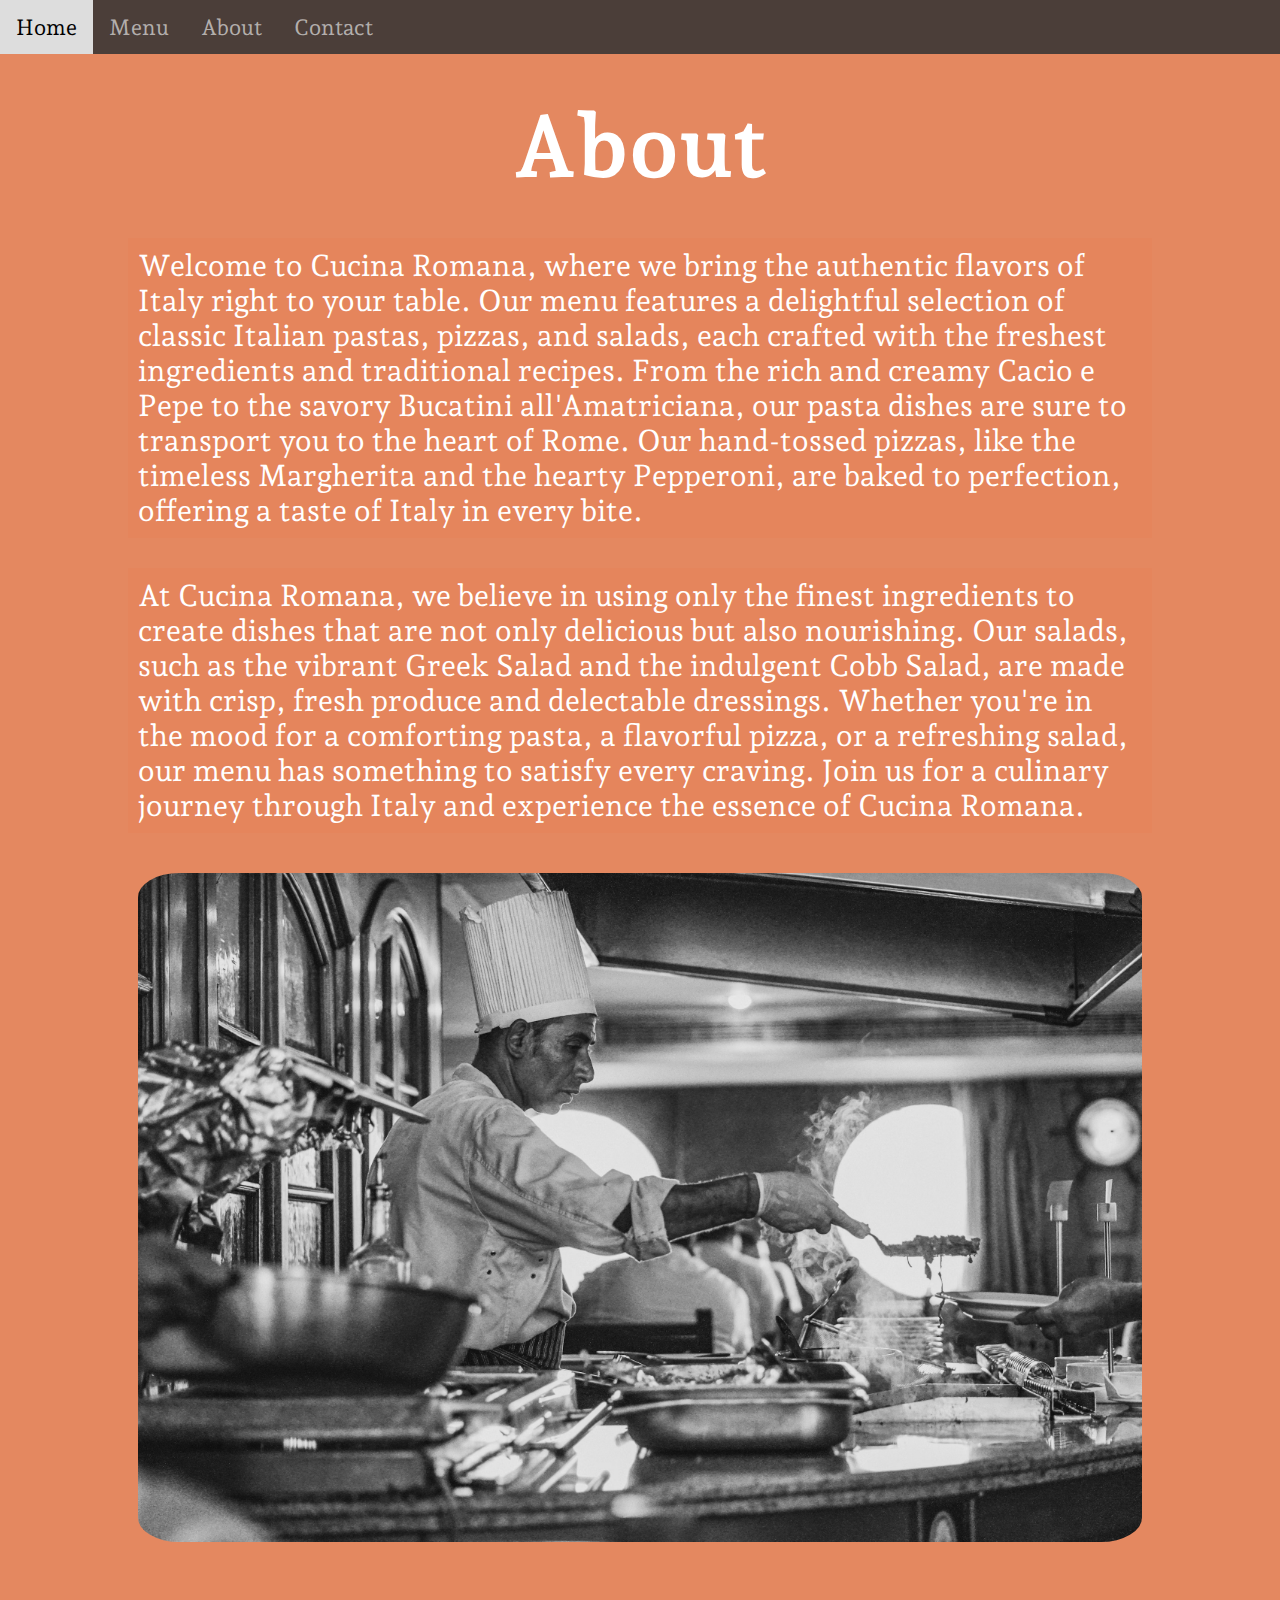
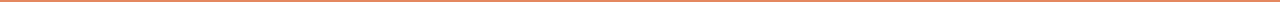
<file: pages/about.html>
<!DOCTYPE html>
<html lang="en">
<head>
<link href='https://fonts.googleapis.com/css?family=Andada Pro' rel='stylesheet'>
<link rel="stylesheet" href="/styles/styles.css">
<title>About</title>
<meta charset="utf-8">
<meta name="viewport" content="width=device-width, initial-scale=1">
</head>
<body id="body-about">
  <div class="wrapper" id="wrapper-about">
    <div class="topnav">
      <a href="/index.html">Home</a>
      <a href="/pages/menu.html">Menu</a>
      <a href="/pages/about.html">About</a>
      <a href="/pages/contact.html">Contact</a>
    </div>
    <div class="content" id="content-container">
      <h2>About</h2>
      <p class="about-us">Welcome to Cucina Romana, where we bring the authentic flavors of Italy right to your table. Our menu features a delightful selection of classic Italian pastas, pizzas, and salads, each crafted with the freshest ingredients and traditional recipes. From the rich and creamy Cacio e Pepe to the savory Bucatini all'Amatriciana, our pasta dishes are sure to transport you to the heart of Rome. Our hand-tossed pizzas, like the timeless Margherita and the hearty Pepperoni, are baked to perfection, offering a taste of Italy in every bite.</p>
      <p class="about-us">At Cucina Romana, we believe in using only the finest ingredients to create dishes that are not only delicious but also nourishing. Our salads, such as the vibrant Greek Salad and the indulgent Cobb Salad, are made with crisp, fresh produce and delectable dressings. Whether you're in the mood for a comforting pasta, a flavorful pizza, or a refreshing salad, our menu has something to satisfy every craving. Join us for a culinary journey through Italy and experience the essence of Cucina Romana.</p>
      <img id="chef-photo" src="/assets/chef.avif">
    </div>
  </div>
  </div>
</body>
</html>
</file>
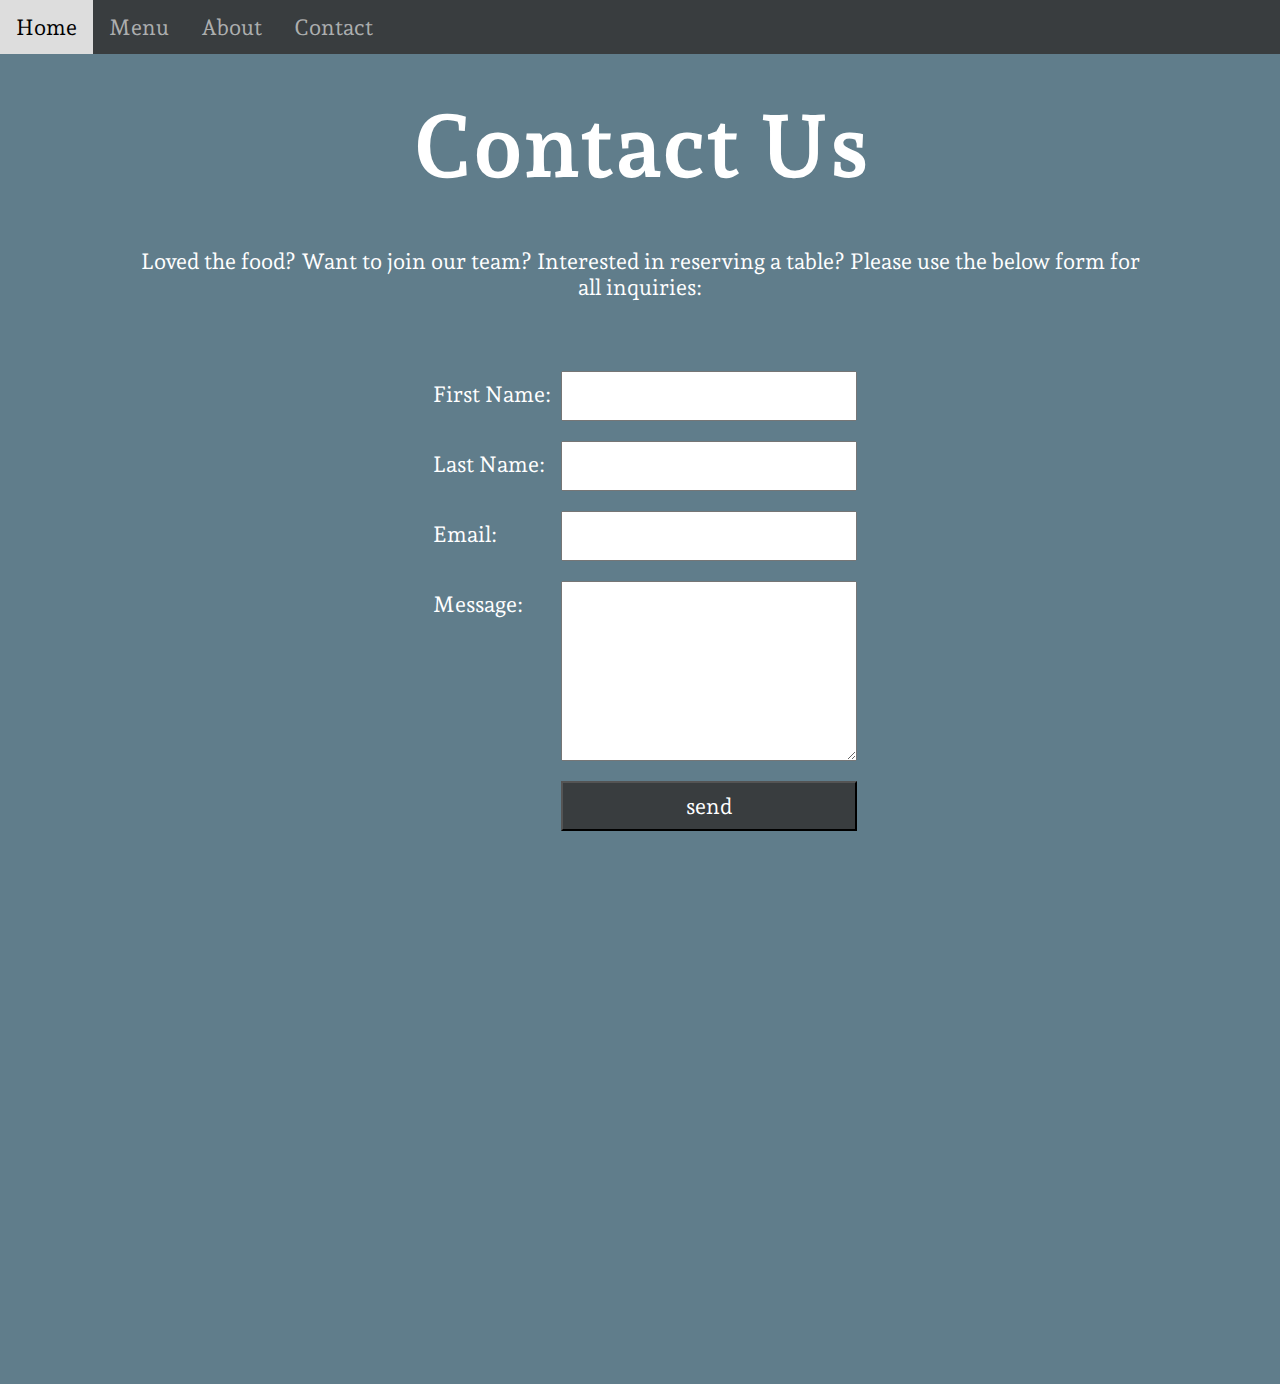
<file: pages/contact.html>
<!DOCTYPE html>
<html lang="en">
<head>
<link href='https://fonts.googleapis.com/css?family=Andada Pro' rel='stylesheet'>
<link rel="stylesheet" href="/styles/styles.css">
<title>Contact Us</title>
<meta charset="utf-8">
<meta name="viewport" content="width=device-width, initial-scale=1">
</head>
<body id="body-contact">
  <div class="wrapper" id="wrapper-about">
    <div class="topnav">
      <a href="/index.html">Home</a>
      <a href="/pages/menu.html">Menu</a>
      <a href="/pages/about.html">About</a>
      <a href="/pages/contact.html">Contact</a>
    </div>
    <div class="content" id="content-container">
      <h2>Contact Us</h2>
      <p id="contact-message">Loved the food? Want to join our team? Interested in reserving a table? Please use the below form for all inquiries:</p>
      <form>
        <div class="field-container">
            <label for="first-name">First Name:</label>
            <input type="text" name="first-name">
        </div>
        <div class="field-container">
            <label for="last-name">Last Name:</label>
            <input type="text" name="last-name">
        </div>
        <div class="field-container">
            <label for="email">Email:</label>
            <input type="text" name="last-name">
        </div>
        <div class="field-container">
            <label for="message">Message:</label>
            <textarea name="message"></textarea>
        </div>
        <div class="field-container" id="submit-button">
            <input type="submit" value="send">
        </div>
        </div>
      </form>  
    </div>
  </div>
  </div>
</body>
</html>
</file>
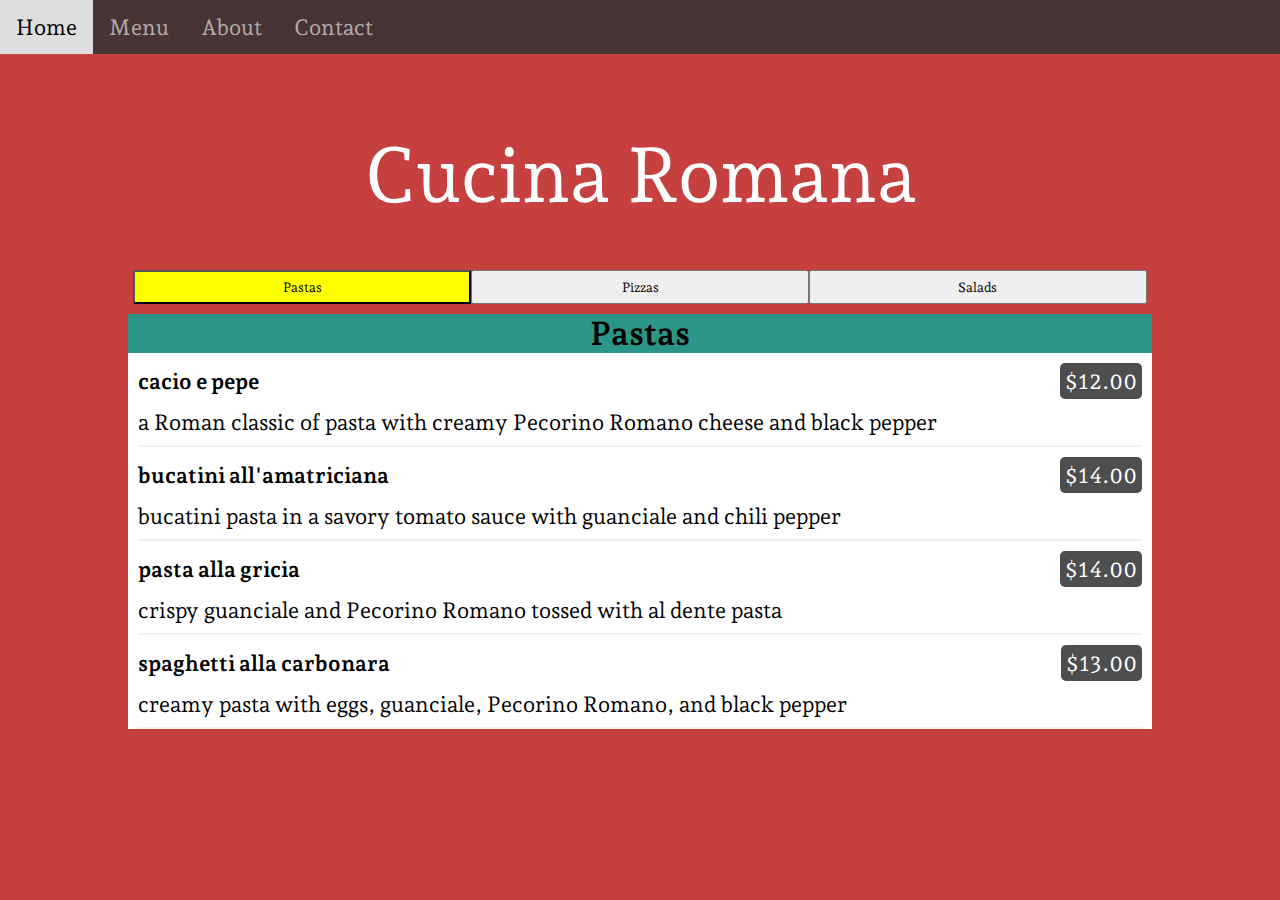
<file: pages/menu.html>
<!DOCTYPE html>
<html lang="en">
<head>
    <meta charset="UTF-8">
    <meta name="viewport" content="width=device-width, initial-scale=1.0">
    <title>Menu</title>
    <link href='https://fonts.googleapis.com/css?family=Andada Pro' rel='stylesheet'>
    <link rel="stylesheet" href="/styles/styles.css">
    <script src="/script.js" defer></script>
    
</head>
<body id="body-menu">
    <div class="wrapper">
        <div class="topnav" id="menu-topnav">
          <a href="/index.html">Home</a>
          <a href="/pages/menu.html">Menu</a>
          <a href="/pages/about.html">About</a>
          <a href="/pages/contact.html">Contact</a>
        </div>
        <div id="content-menu">
          <div id="restaurant-name">Cucina Romana</div>
          <div id="buttons">
            <button class = 'menu-button active-background' id="pastas">Pastas</button>
            <button class = 'menu-button' id="pizzas">Pizzas</button>
            <button class = 'menu-button' id="salads">Salads</button>
          </div>
          <div class="menu-container">
            <div class="menu-section">
              <h2>Pastas</h2>
              <div class="menu-item">
                <div class="menu-item-top">
                  <p class="food">cacio e pepe</p>
                  <p class="price">$12.00</p>
                </div>
                <p class="description">a Roman classic of pasta with creamy Pecorino Romano cheese and black pepper</p>
                <hr>
              </div>

              <div class="menu-item">
                <div class="menu-item-top">
                  <p class="food">bucatini all'amatriciana</p>
                  <p class="price">$14.00</p>
                </div>
                <p class="description">bucatini pasta in a savory tomato sauce with guanciale and chili pepper</p>
                <hr>
              </div>

              <div class="menu-item">
                <div class="menu-item-top">
                  <p class="food">pasta alla gricia</p>
                  <p class="price">$14.00</p>
                </div>
                <p class="description">crispy guanciale and Pecorino Romano tossed with al dente pasta</p>
                <hr>
              </div>

              <div class="menu-item">
                <div class="menu-item-top">
                  <p class="food">spaghetti alla carbonara</p>
                  <p class="price">$13.00</p>
                </div>
              <p class="description">creamy pasta with eggs, guanciale, Pecorino Romano, and black pepper</p>
              <hr>
            </div>


            <!-- <div class="menu-section">
              <h2>Pizzas</h2>
              <div class="menu-item">
                <div class="menu-item-top">
                  <p class="food">Margherita</p>
                  <p class="price">$12.00</p>
                </div>
                <p class="description">Classic pizza with tomato sauce, mozzarella, and fresh basil</p>
                <hr>
              </div>

              <div class="menu-item">
                <div class="menu-item-top">
                  <p class="food">Pepperoni</p>
                  <p class="price">$14.00</p>
                </div>
                <p class="description">Loaded with pepperoni slices, mozzarella, and tomato sauce</p>
                <hr>
              </div>

              <div class="menu-item">
                <div class="menu-item-top">
                  <p class="food">BBQ Chicken</p>
                  <p class="price">$15.00</p>
                </div>
                <p class="description">Topped with BBQ sauce, grilled chicken, red onions, and cilantro</p>
                <hr>
              </div>

              <div class="menu-item">
                <div class="menu-item-top">
                  <p class="food">Veggie</p>
                  <p class="price">$13.00</p>
                </div>
                <p class="description">A mix of bell peppers, onions, mushrooms, olives, and mozzarella</p>
                <hr></div> -->


            <!-- <div class="menu-section">
              <h2>Salads</h2>
              <div class="menu-item">
                <div class="menu-item-top">
                  <p class="food">Caesar Salad</p>
                  <p class="price">$10.00</p>
                </div>
                <p class="description">Crisp romaine lettuce, croutons, Parmesan cheese, and Caesar dressing</p>
                <hr>
              </div>

              <div class="menu-item">
                <div class="menu-item-top">
                  <p class="food">Greek Salad</p>
                  <p class="price">$11.00</p>
                </div>
                <p class="description">Mixed greens with feta cheese, olives, tomatoes, cucumbers, and red onions</p>
                <hr>
              </div>

              <div class="menu-item">
                <div class="menu-item-top">
                  <p class="food">Caprese Salad</p>
                  <p class="price">$12.00</p>
                </div>
                <p class="description">Fresh mozzarella, tomatoes, and basil drizzled with balsamic glaze</p>
                <hr>
              </div>

              <div class="menu-item">
                <div class="menu-item-top">
                  <p class="food">Cobb Salad</p>
                  <p class="price">$13.00</p>
                </div>
                <p class="description">Romaine lettuce topped with grilled chicken, bacon, avocado, eggs, and blue cheese</p>
                <hr>
              </div> -->

            </div>
               
            
              
            </div>

</div>

            </div>
          </div>
          
        </div>
      </div>
    </div>
    
</body>
</html>
</file>
<file: styles/styles.css>
* {
  box-sizing: border-box;
  margin: 0;
  padding: 0;
}

html, #body-index {
  height: 100%;
  font-family: "Andada Pro";
  font-size: 22px;
}

#body-index {
  background-image: url("../assets/hero.jpg");
  background-size: cover;
  background-position: center;
  background-repeat: no-repeat;
  background-attachment: fixed;
}

#body-menu {
  height: 100%;
  background-image: none;
  background-color: rgb(199, 64, 64);
}

#body-about {
  background-color: rgba(219, 94, 41, 0.7411764706);
}

#body-contact {
  background-color: rgb(96, 125, 139) !important;
}

/* Wrapper to use flexbox for layout */
.wrapper {
  display: flex;
  flex-direction: column;
  min-height: 100%;
  padding-bottom: 20px;
}

#wrapper-about {
  padding-bottom: 50px;
}

.clear-background {
  background-color: 240, 240, 240;
}

.active-background {
  background-color: yellow !important;
}

#restaurant-name {
  color: white;
  background-color: rgb(199, 64, 64);
  width: 100%;
  font-size: 3.5em;
  padding-bottom: 50px;
}

/* Style the top navigation bar */
.topnav {
  background-color: rgba(51, 51, 51, 0.867);
  display: flex;
  flex-direction: row;
}

#menu-topnav {
  background-color: rgba(51, 51, 51, 0.867);
}

#contact-message {
  background-color: rgba(0, 0, 0, 0);
}

form {
  display: flex;
  flex-direction: column;
  margin-top: 5%;
}

.field-container {
  display: flex;
  justify-content: space-between;
  align-items: center;
  padding: 10px;
}

.field-container > * {
  padding: 10px;
}

input, textarea {
  font-family: "Andada Pro";
  font-size: 22px;
  width: 296px;
}

textarea {
  height: 300px !important;
}

/* Style the topnav links */
.topnav a {
  justify-content: flex-start;
  display: block;
  color: rgba(242, 242, 242, 0.647);
  text-align: center;
  padding: 14px 16px;
  text-decoration: none;
}

#buttons {
  background-color: rgb(199, 64, 64);
  padding-bottom: 1%;
  display: flex;
  justify-content: center;
  height: 2em;
}

#buttons button {
  width: 33%;
  font-family: "Andada Pro";
}

/* Change color on hover */
.topnav a:hover, .content a:hover {
  background-color: #ddd;
  color: black;
  cursor: pointer;
}

/* Style the content */
.content {
  box-sizing: border-box;
  flex: 1;
  display: flex;
  flex-direction: column;
  align-items: center;
  color: white;
  padding: 10px;
  padding-top: 50px;
  text-align: center;
  min-height: 100vw;
}

.content a {
  color: rgba(242, 242, 242, 0.647);
  text-align: center;
  padding: 14px 16px;
  text-decoration: none;
  background-color: rgba(51, 51, 51, 0.867);
}

.about-us {
  background-color: rgba(229, 132, 90, 0.7411764706) !important;
  text-align: left;
  font-size: 30px;
  margin-bottom: 30px;
}

label {
  align-self: flex-start;
}

#content-menu {
  margin: 0px 10%;
  background-color: black;
  flex-direction: column;
  align-items: left;
  margin-top: 75px;
  text-align: center;
}

.menu-container {
  display: flex;
  width: 100%;
}

.content h2 {
  font-size: 4em;
  color: white;
  margin: 40px;
}

.content p {
  background-color: rgba(51, 51, 51, 0.867);
  padding: 10px;
}

/* Style the footer */
.footer {
  background-color: black;
  padding: 10px;
  width: 100%;
  position: fixed;
  bottom: 0;
  left: 0;
  text-align: center;
}

.menu-section {
  width: 100%;
  margin: 0;
}

.menu-section h2 {
  background-color: rgb(43, 150, 135) !important;
  color: black;
  text-align: center;
}

textarea {
  height: 20vh !important;
}

.menu-item-top {
  display: flex;
  justify-content: space-between;
  width: 100%;
  margin-bottom: 10px;
  padding-top: 10px;
  justify-content: space-between;
  text-align: left;
}

#submit-button {
  justify-content: flex-end !important;
}

#submit-button input {
  background-color: rgba(51, 51, 51, 0.867);
  color: white;
}

div.menu-item {
  display: flex;
  flex-direction: column; /* Column direction to keep description on its own line */
  padding: 0px 10px;
  background-color: white;
}

.description {
  text-align: left;
  align-self: flex-start;
  padding-bottom: 10px;
  padding-right: 100px;
}

p.food {
  font-weight: bold;
  padding: 5px 0px;
}

p.price {
  background-color: rgba(51, 51, 51, 0.867);
  padding: 5px;
  border-radius: 5px;
  color: white;
  max-height: 36px;
}

#chef-photo {
  -o-object-fit: contain;
     object-fit: contain;
  max-width: 80vw;
  padding: 10px;
  border-radius: 5%;
}

#content-container {
  padding: 0 10%;
}

hr {
  border: none; /* Remove default border */
  height: 2px; /* Set height */
  background-color: #f1f1f1; /* Set color */
}

@media (max-width: 768px) {
  .content h2 {
    font-size: 18vw;
  }
  .topnav {
    display: flex;
    flex-direction: column;
  }
  #content-menu {
    margin: 0 5%;
  }
  #wrapper-about {
    font-size: 1em;
  }
  .field-container {
    flex-direction: column;
    justify-content: flex-start !important;
    align-items: normal;
  }
  input, textarea {
    width: 80vw;
    border: 0;
  }
  label {
    padding-left: 0px !important;
  }
}
</file>
